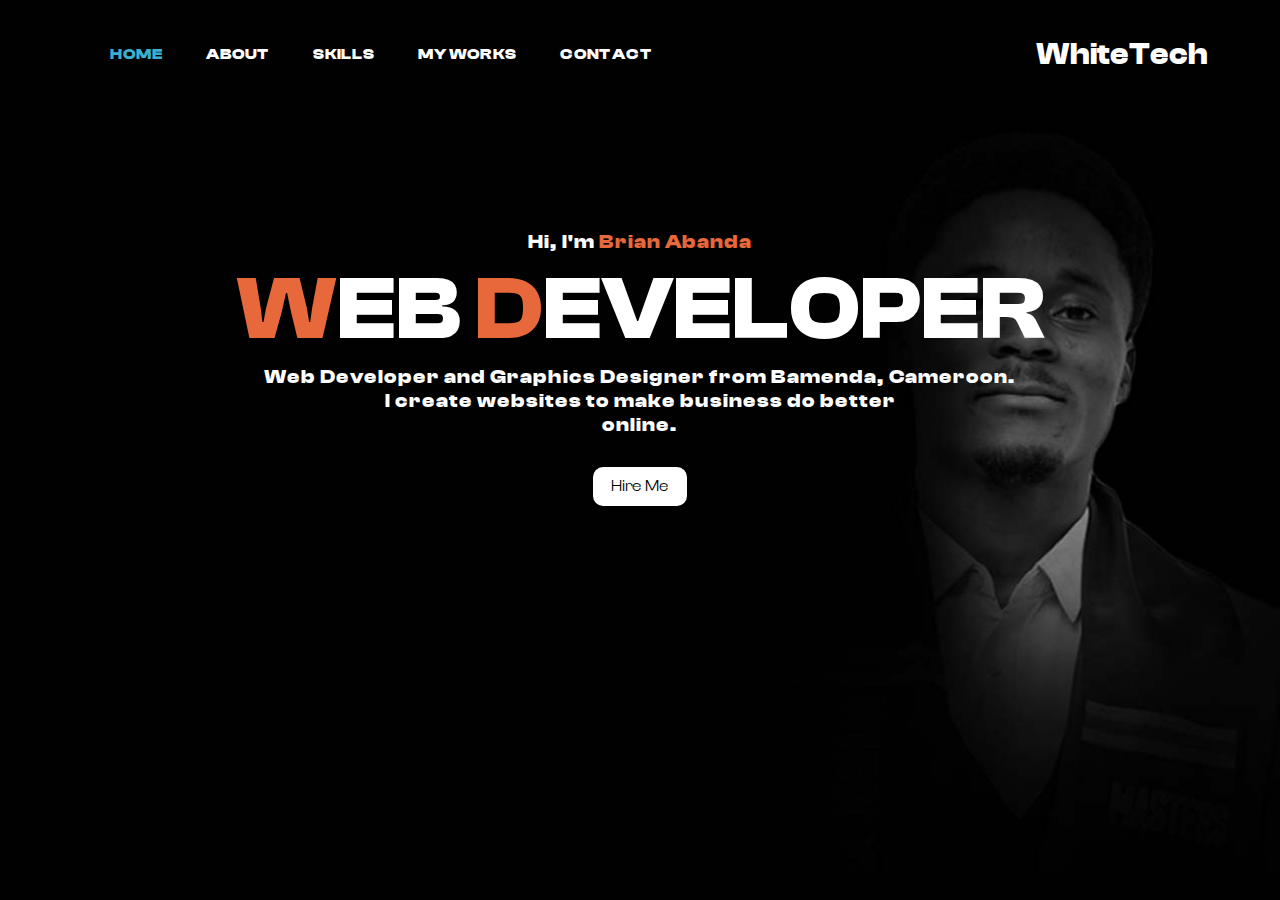
<file: index.html>
<!DOCTYPE html>
<html lang="en">
  <head>
    <meta charset="UTF-8">
    <meta name="description" content="Portfolio Website">
    <meta name="viewport" content="width=device-width, initial-scale=1.0">
    <link rel="stylesheet" href="/assets/css/home.css">
    <title>WhiteTech Portfolio</title>
  </head>
<body>

  <!--HERO SECTION -->
  <div class="main">
    <div class="navbar">
      <ul>
        <li><a href="#" class="active">HOME</a></li>
        <li><a href="/about.html">ABOUT</a></li>
        <li><a href="#">SKILLS</a></li>
        <li><a href="#">MY WORKS</a></li>
        <li><a href="#">CONTACT</a></li>
      </ul>

      <a class="logo">WhiteTech</a>
    </div>

    <div class="info">
      <h3>Hi, I'm <span>Brian Abanda</span></h3>
      <h1><span>W</span>EB <span>D</span>EVELOPER</h1>
      <h3>
        Web Developer and Graphics Designer from Bamenda, Cameroon.
        <br>I create websites to make business do better <br> online.
      </h3>
      <a href="#">Hire Me</a>
    </div>

    <!--<div class="image">
      <img src="/assets/images/Brian.jpg" class="boy" alt="brian">
    </div>-->
  </div>
  
</body>
</html>
</file>
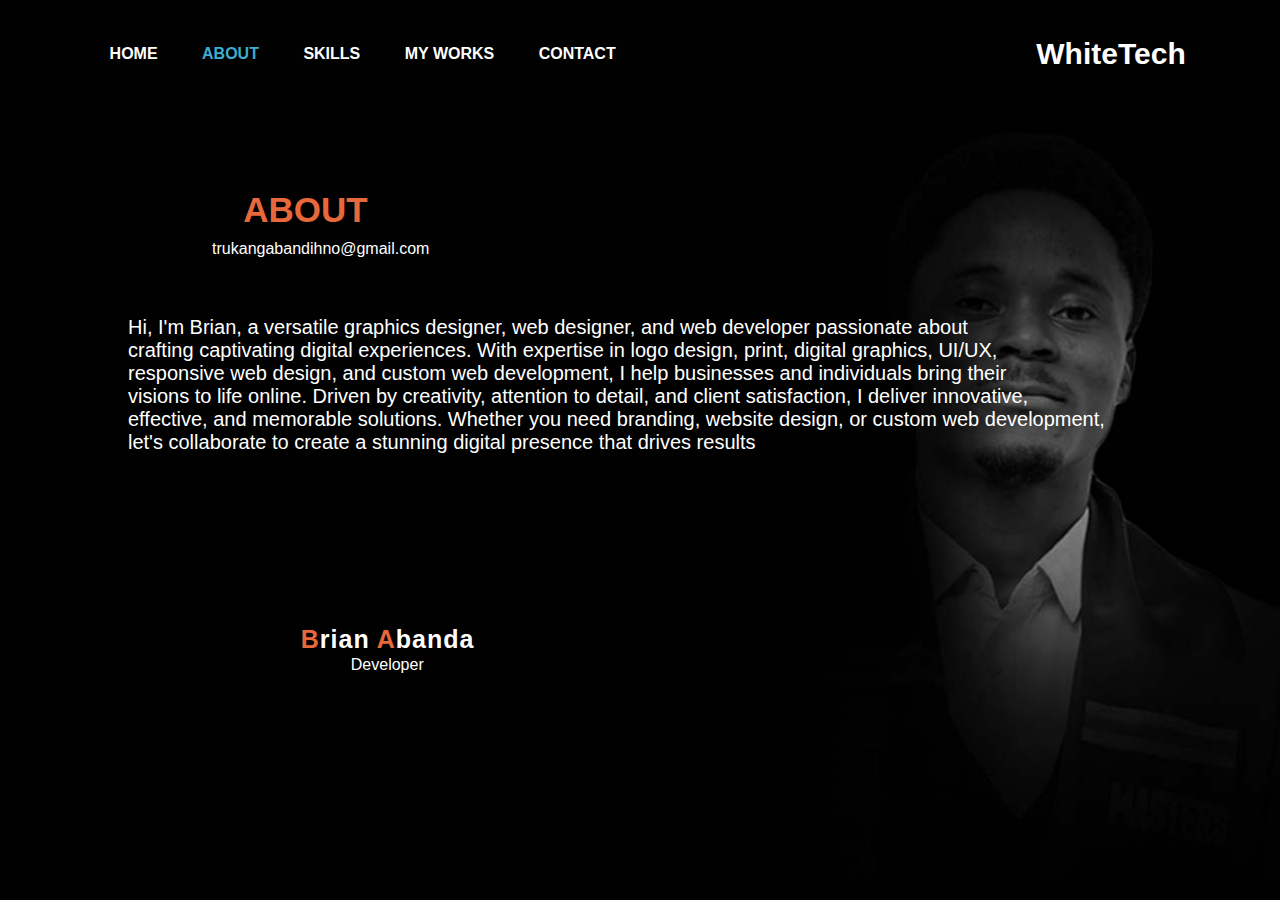
<file: about.html>
<!DOCTYPE html>
<html lang="en">
  <head>
    <meta charset="UTF-8">
    <meta name="description" content="Portfolio Website">
    <meta name="viewport" content="width=device-width, initial-scale=1.0">
    <link rel="stylesheet" href="/assets/css/about.css">
    <title>WhiteTech Portfolio</title>
  </head>
<body>

  <!--HERO SECTION -->
  <div class="main">
    <div class="navbar">
      <ul>
        <li><a href="/index.html">HOME</a></li>
        <li><a href="#"  class="active">ABOUT</a></li>
        <li><a href="#">SKILLS</a></li>
        <li><a href="#">MY WORKS</a></li>
        <li><a href="#">CONTACT</a></li>
      </ul>

      <a class="logo">WhiteTech</a>
    </div>

    <div class="info">
      <div class="about">
      <h1><span>ABOUT</span></h1>
      <P>trukangabandihno@gmail.com</P>
      </div>
      <p>Hi, I'm Brian, a versatile graphics designer, web designer,
        and web developer passionate about <br>crafting captivating digital experiences.
        With expertise in logo design, print, digital graphics, UI/UX,<br> responsive web design,
        and custom web development, I help businesses and individuals bring their<br> visions to life online.
        Driven by creativity, attention to detail, and client satisfaction, I deliver innovative, <br> effective, and
        memorable solutions. Whether you need branding, website design, or custom web development, <br> let's collaborate
        to create a stunning digital presence that drives results</p>
    <div class="name">
      <h3 style="font-weight: bold; font-size: 25px;"><span>B</span>rian <span>A</span>banda</h3>
      <p>Developer</p>
    </div>

   </div>
    <!--<div class="image">
      <img src="/assets/images/Brian.jpg" class="boy" alt="brian">
    </div>-->
  </div>
  
</body>
</html>
</file>
<file: assets/css/home.css>
@import url(../css/clash-display.css);

:root {
    --c-dark: #212529;
    --c-brand: #4e57d4;
    --c-brand-light: #6970dd;
    --c-brand-rgb: 78, 87, 212;
    --c-body: #727272;
    --font-base: "ClashDisplay", sans-serif;
    --box-shadow: 0px 15px 25px rgb(0,0,0,0.08);
    --transition: all 0.5s ease;
}

* {
    padding: 0;
    margin: 0;
    box-sizing: border-box;
}

/* HERO SECTION */
.main {
    background-image: url(/assets/images/background1.jpg);
    background-size: cover;
    background-repeat: no-repeat;
    width: 100%;
    background-color: white;
    height: 100vh;
    position: relative;
    font-family: var(--font-base);
}

.navbar {
    width: 86%;
    display: flex;
    margin: auto;
    padding: 15px 0;
    align-items: center;
    justify-content: space-between;
}

.navbar .logo {
    width: 14%;
    cursor: pointer;
    /*margin-top: -3%;*/
    margin-top: 20px;
    color: white;
    font-weight: bold;
    font-size: 30px;
}
/*
ul {
    margin-top: -4%;
}
*/

ul li {
    list-style: none;
    display: inline-flex;
    padding: 10px 20px;
    margin-top: 20px;
}

ul li a {
    font-size: 16px;
    font-weight: bold;
    text-decoration: none;
    color: rgb(255, 255, 255);
    /*margin-top: -3%;*/
    transition: var(--transition);
}

ul li a.active {
    color: rgb(59, 174, 209);
}

ul li a:hover:not(.active) {
    color: rgb(230, 104, 59);
}

/* INFO */

.info {
    /*margin-left: 7%;
    margin-top: 10%;*/
    text-align: center;
    align-items: center;
    margin-top: 11%;
}

.info h1 {
    font-size: 90px;
    color: rgb(255, 255, 255);
}

.info h3 {
    font-size: 20px;
    letter-spacing: 1px;
    line-height: 24px;
    color: white;
}

.info span {
    color: rgb(230, 104, 59);
}

.info a {
    text-decoration: none;
    color: #000000;
    background-color: rgb(255, 255, 255);
    margin: 30px 0;
    padding: 10px 18px;
    border-radius: 10px;
    display: inline-block;
    transition: var(--transition);
}

.info a:hover {
    background-color: rgb(59, 174, 209);
    color: white;
}
/*
.image {
    width: 25%;
    height: 50%;
    position: absolute;
    right: 100px;
    bottom: 15%;
}

.image img {
    position: absolute;
    height: 140%;
    left: 40%;
    transform: translate(-60%);
    bottom: 0;
    transition: left 2s ease;
}

.image:hover .boy {
    left: 50%;
}
*/
</file>
<file: assets/css/about.css>
@import url(../css/clash-display.css);

:root {
    --c-dark: #212529;
    --c-brand: #4e57d4;
    --c-brand-light: #6970dd;
    --c-brand-rgb: 78, 87, 212;
    --c-body: #727272;
    --font-base: "ClashDisplay", sans-serif;
    --box-shadow: 0px 15px 25px rgb(0,0,0,0.08);
    --transition: all 0.5s ease;
}

* {
    padding: 0;
    margin: 0;
    box-sizing: border-box;
}

/* HERO SECTION */
.main {
    background-image: url(/assets/images/background1.jpg);
    background-size: cover;
    background-repeat: no-repeat;
    width: 100%;
    background-color: white;
    height: 100vh;
    position: relative;
    font-family: var(--font-base);
    font-family: sans-serif;
}

.navbar {
    width: 86%;
    display: flex;
    margin: auto;
    padding: 15px 0;
    align-items: center;
    justify-content: space-between;
}

.navbar .logo {
    width: 14%;
    cursor: pointer;
    /*margin-top: -3%;*/
    margin-top: 20px;
    color: white;
    font-weight: bold;
    font-size: 30px;
}
/*
ul {
    margin-top: -4%;
}
*/

ul li {
    list-style: none;
    display: inline-flex;
    padding: 10px 20px;
    margin-top: 20px;
}

ul li a {
    font-size: 16px;
    font-weight: bold;
    text-decoration: none;
    color: rgb(255, 255, 255);
    /*margin-top: -3%;*/
    transition: var(--transition);
}

ul li a.active {
    color: rgb(59, 174, 209);
}

ul li a:hover:not(.active) {
    color: rgb(230, 104, 59);
}

/* INFO */

.info {
    margin-left: 10%;
    margin-top: 8%;
}

.info .about {
    margin-left: 10%;
    margin-bottom: 5%;
}

.info > p {
    font-size: 20px;
}

.info .about > p {
    margin-left: -3%;
    padding-top: 10PX;
}

.info h1 {
    font-size: 35px;
    color: rgb(255, 255, 255);
   
}

.info h3 {
    font-size: 20px;
    letter-spacing: 1px;
    line-height: 24px;
    color: white;
}

.info p {
    color: white;
    text-align: justify;
}

.info span {
    color: rgb(230, 104, 59);
}

.info a {
    text-decoration: none;
    color: #000000;
    background-color: rgb(255, 255, 255);
    margin: 30px 0;
    padding: 10px 18px;
    border-radius: 10px;
    display: inline-block;
    transition: var(--transition);
}

.info a:hover {
    background-color: rgb(59, 174, 209);
    color: white;
}

.info .name {
    margin-top: 15%;
    margin-left: 15%;
}

.info .name > p {
    margin-left: 50px;
    margin-top: 5px;
}
/*
.image {
    width: 25%;
    height: 50%;
    position: absolute;
    right: 100px;
    bottom: 15%;
}

.image img {
    position: absolute;
    height: 140%;
    left: 40%;
    transform: translate(-60%);
    bottom: 0;
    transition: left 2s ease;
}

.image:hover .boy {
    left: 50%;
}
*/
</file>
